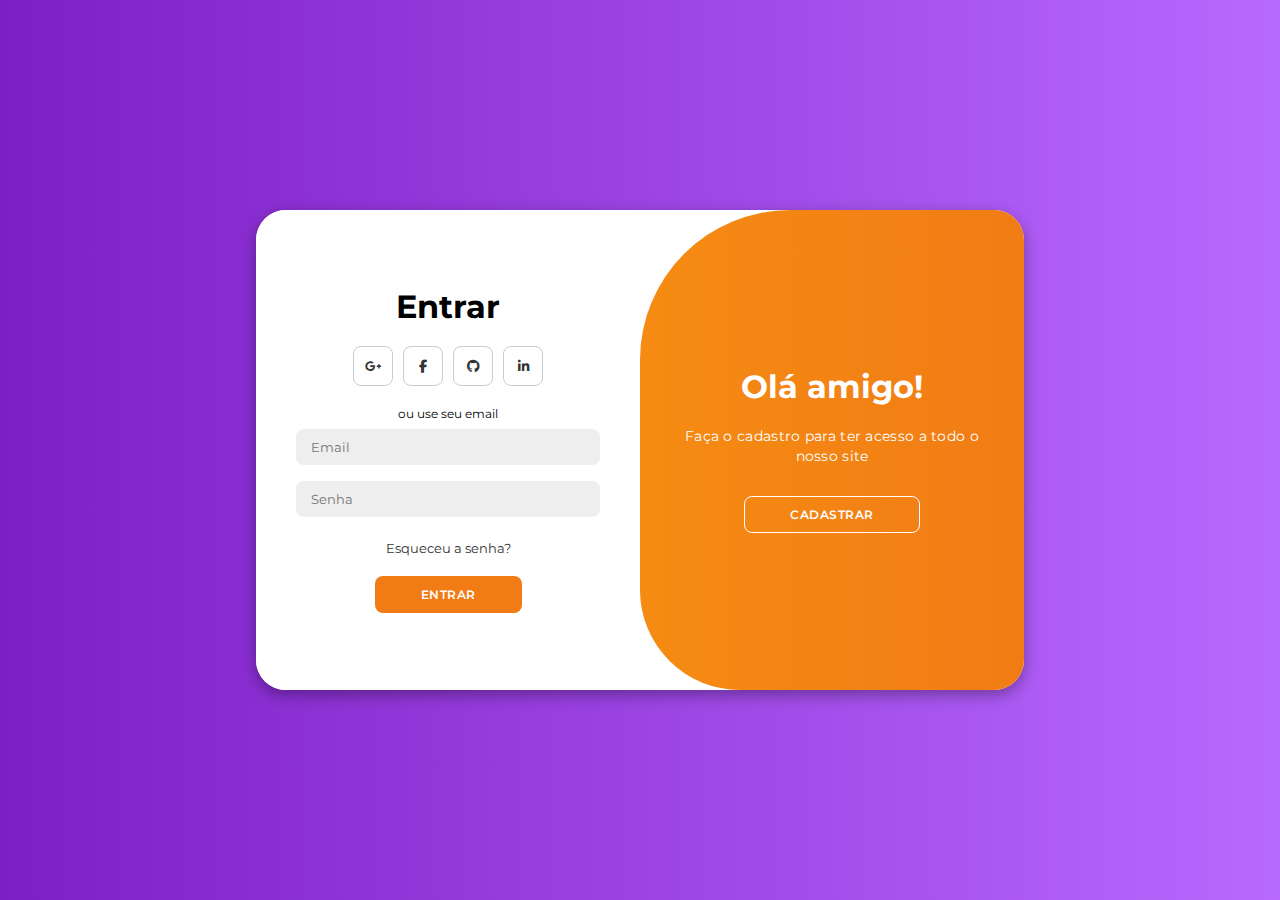
<file: loginpage/index.html>
<!DOCTYPE html>
<html lang="en">

<head>
    <meta charset="UTF-8">
    <meta name="viewport" content="width=device-width, initial-scale=1.0">
    <link rel="stylesheet" href="https://cdnjs.cloudflare.com/ajax/libs/font-awesome/6.4.2/css/all.min.css">
    <!-- Importação do arquivo de estilo CSS personalizado -->
    <link rel="stylesheet" href="style.css">
    <title>Login Page</title>
</head>

<body>
        <!-- Container principal -->
    <div class="container" id="container">
        <!-- Container principal -->
        <div class="form-container sign-up">
            <form>
                <h1>Crie uma conta</h1>
                <div class="social-icons">
                    <!-- Ícones de mídia social para cadastro -->
                    <a href="#" class="icon"><i class="fa-brands fa-google-plus-g"></i></a>
                    <a href="#" class="icon"><i class="fa-brands fa-facebook-f"></i></a>
                    <a href="#" class="icon"><i class="fa-brands fa-github"></i></a>
                    <a href="#" class="icon"><i class="fa-brands fa-linkedin-in"></i></a>
                </div>
                <span>ou use seu email</span>
                <input type="text" placeholder="Nome">
                <input type="email" placeholder="Email">
                <input type="password" placeholder="Senha">
                <button>Cadastrar</button>
            </form>
        </div>
         <!-- Container do formulário de login -->
        <div class="form-container sign-in">
            <form>
                <h1>Entrar</h1>
                <div class="social-icons">
                    <a href="#" class="icon"><i class="fa-brands fa-google-plus-g"></i></a>
                    <a href="#" class="icon"><i class="fa-brands fa-facebook-f"></i></a>
                    <a href="#" class="icon"><i class="fa-brands fa-github"></i></a>
                    <a href="#" class="icon"><i class="fa-brands fa-linkedin-in"></i></a>
                </div>
                <span>ou use seu email</span>
                <input type="email" placeholder="Email">
                <input type="password" placeholder="Senha">
                <a href="#">Esqueceu a senha?</a>
                <button>Entrar</button>
            </form>
        </div>
         <!-- Container de alternância entre os formulários de login e cadastro -->
        <div class="toggle-container">
            <div class="toggle">
                <div class="toggle-panel toggle-left">
                    <h1>Bem vindo de volta!</h1>
                    <p>Faça login para acessar o site</p>
                    <button class="hidden" id="login">Entrar</button>
                </div>
                <div class="toggle-panel toggle-right">
                    <h1>Olá amigo!</h1>
                    <p>Faça o cadastro para ter acesso a todo o nosso site</p>
                    <button class="hidden" id="register">Cadastrar</button>
                </div>
            </div>
        </div>
    </div>

    <script src="script.js"></script>
</body>

</html>
</file>
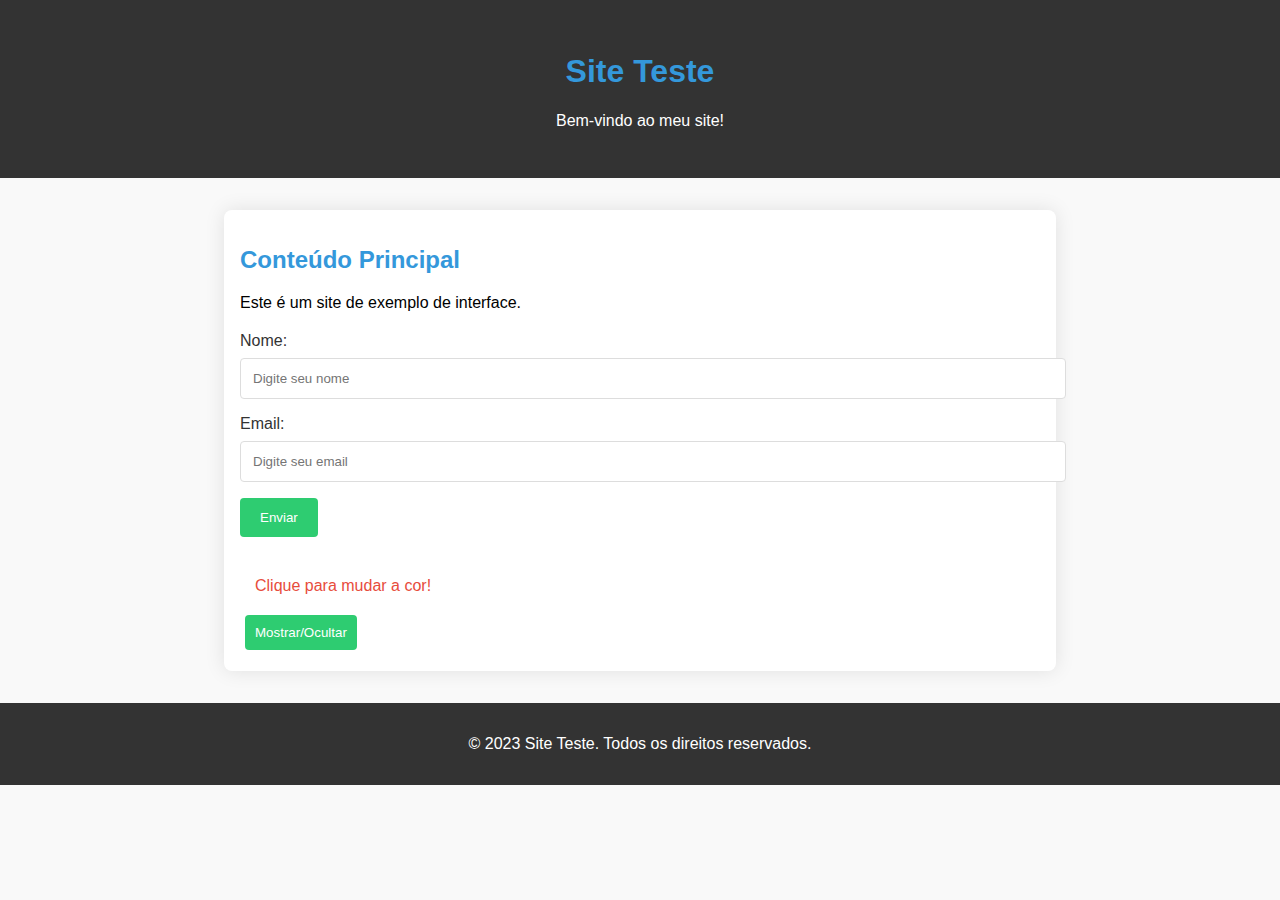
<file: prototype_1/index.html>
<!DOCTYPE html>
<html lang="en">
<head>
    <meta charset="UTF-8">
    <meta name="viewport" content="width=device-width, initial-scale=1.0">
    <link rel="stylesheet" href="style.css">
    <title>Site Teste</title>
</head>
<body>
    <header>
        <h1>Site Teste</h1>
        <p>Bem-vindo ao meu site!</p>
    </header>

    <section id="main-content">
        <h2>Conteúdo Principal</h2>
        <p>Este é um site de exemplo de interface.</p>
        
        <form>
            <label for="nome">Nome:</label>
            <input type="text" id="nome" name="nome" placeholder="Digite seu nome">

            <label for="email">Email:</label>
            <input type="email" id="email" name="email" placeholder="Digite seu email">

            <button type="button" onclick="mostrarMensagem()">Enviar</button>
        </form>
        
        <div class="interactive-elements">
            <p class="primary-color" onclick="mudarCor()">Clique para mudar a cor!</p>
            <button onclick="mostrarOcultar()">Mostrar/Ocultar</button>
        </div>
    </section>

    <footer>
        <p>&copy; 2023 Site Teste. Todos os direitos reservados.</p>
    </footer>

    <script src="script.js"></script>
</body>
</html>
</file>
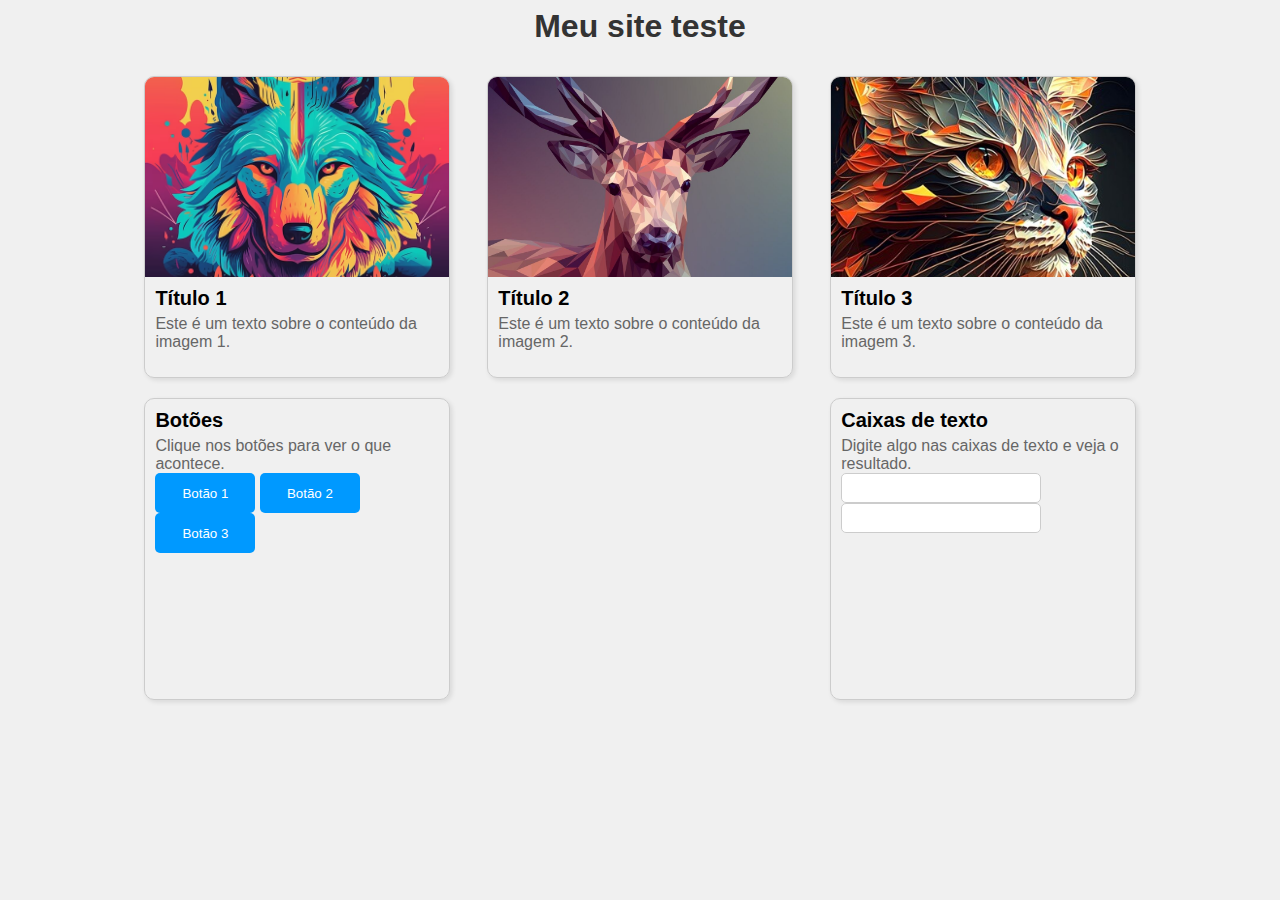
<file: prototype_2/index.html>
<html>
<head>
    <style>
        body {
            background-color: #f0f0f0;
            font-family: Arial, sans-serif;
        }

        h1 {
            color: #333333;
            text-align: center;
        }

        .container {
            width: 80%;
            margin: 0 auto;
            display: flex;
            flex-wrap: wrap;
            justify-content: space-between;
            align-items: center;
        }

        .card {
            width: 30%;
            height: 300px;
            margin: 10px;
            border: 1px solid #cccccc;
            border-radius: 10px;
            box-shadow: 2px 2px 5px rgba(0,0,0,0.1);
            overflow: hidden;
        }

        .card-image {
            width: 100%;
            height: 200px;
            object-fit: cover;
        }

        .card-content {
            padding: 10px;
        }

        .card-title {
            font-size: 20px;
            font-weight: bold;
            margin-bottom: 5px;
        }

        .card-text {
            font-size: 16px;
            color: #666666;
        }

        .button {
            width: 100px;
            height: 40px;
            background-color: #0099ff;
            color: white;
            border: none;
            border-radius: 5px;
            cursor: pointer;
        }

        .input {
            width: 200px;
            height: 30px;
            border: 1px solid #cccccc;
            border-radius: 5px;
            padding: 5px;
        }
    </style>
</head>
<body>
    <h1>Meu site teste</h1>
    <div class="container">
        <div class="card">
            <img src="imagem1.jpg" class="card-image">
            <div class="card-content">
                <div class="card-title">Título 1</div>
                <div class="card-text">Este é um texto sobre o conteúdo da imagem 1.</div>
            </div>
        </div>
        <div class="card">
            <img src="imagem2.jpg" class="card-image">
            <div class="card-content">
                <div class="card-title">Título 2</div>
                <div class="card-text">Este é um texto sobre o conteúdo da imagem 2.</div>
            </div>
        </div>
        <div class="card">
            <img src="imagem3.jpg" class="card-image">
            <div class="card-content">
                <div class="card-title">Título 3</div>
                <div class="card-text">Este é um texto sobre o conteúdo da imagem 3.</div>
            </div>
        </div>
        <div class="card">
            <div class="card-content">
                <div class="card-title">Botões</div>
                <div class="card-text">Clique nos botões para ver o que acontece.</div>
                <button class="button" onclick="alert('Você clicou no botão 1')">Botão 1</button>
                <button class="button" onclick="alert('Você clicou no botão 2')">Botão 2</button>
                <button class="button" onclick="alert('Você clicou no botão 3')">Botão 3</button>
            </div>
        </div>
        <div class="card">
            <div class="card-content">
                <div class="card-title">Caixas de texto</div>
                <div class="card-text">Digite algo nas caixas de texto e veja o resultado.</div>
                <input type="text" class="input" id="input1" oninput="document.getElementById('output1').innerHTML = this.value">
                <div id="output1"></div>
                <input type="text" class="input" id="input2" oninput="document.getElementById('output2').innerHTML = this.value">
                <div id="output2"></div>
            </div>
        </div>
    </div>
</body>
</html>
</file>
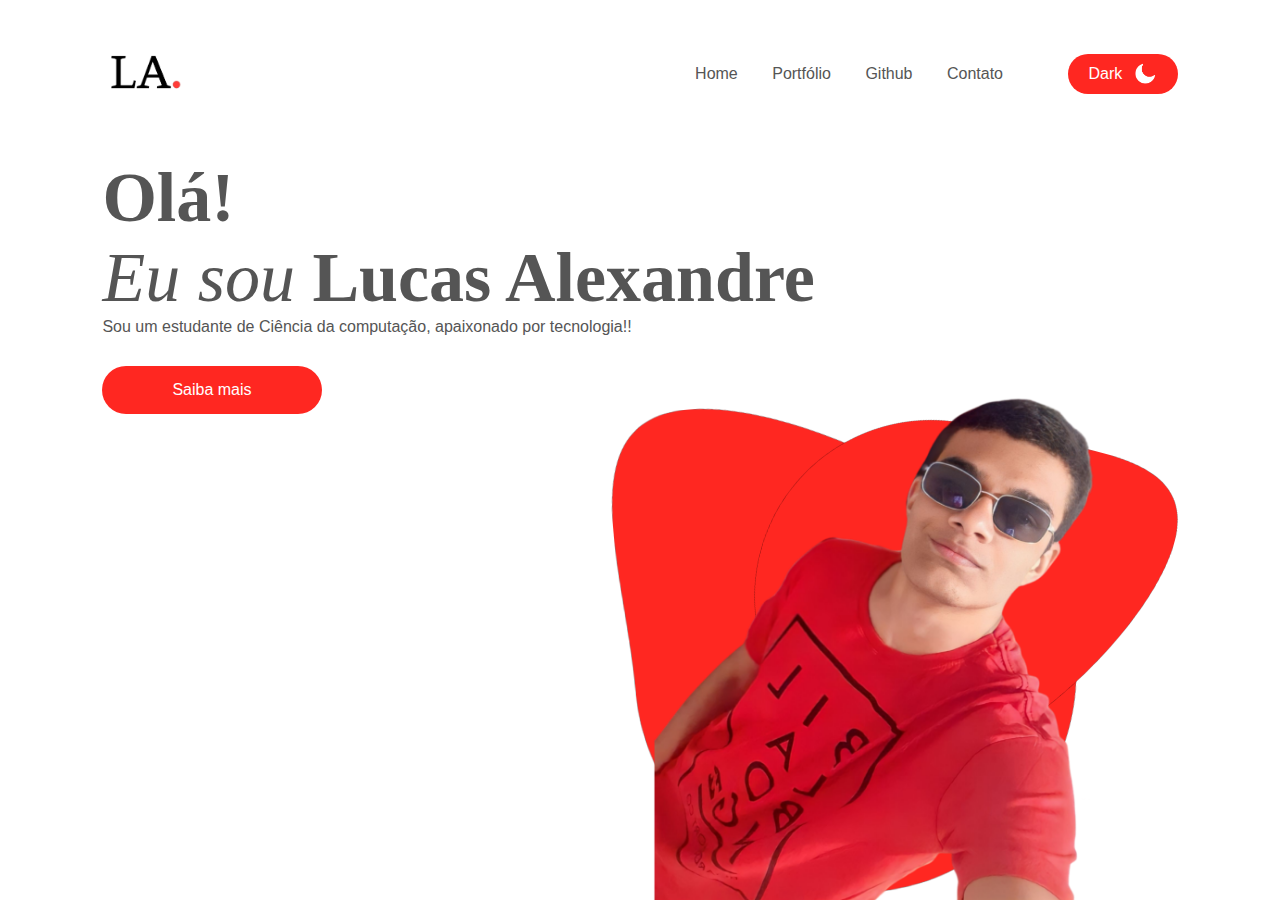
<file: prototype_portfolio/index.html>
<!DOCTYPE html>
<html lang="en">
<head>
    <meta charset="UTF-8">
    <meta name="viewport" content="width=device-width, initial-scale=1.0">
    <title>Portfolio light/dark</title>
    <link rel="stylesheet" href="style.css">

</head>
<body>
    
<div class="header">
    <!-- Barra de navegação -->
    <nav>
        <a href="#" class="logo"><img src="images/logo.png" id="logo"></a>
        <ul>
            <li><a href="#">Home</a></li>
            <li><a href="#">Portfólio</a></li>
            <li><a href="https://github.com/lucasalexdev">Github</a></li>
            <li><a href="#">Contato</a></li>
        </ul>
        <div class="toggle-btn" id="btn">
            <span id="btnText">Dark</span>
            <img src="images/moon.png" id="btnIcon">
        </div>
    </nav>

    <!-- Conteúdo principal -->
    <div class="content">
        <h1>Olá!</h1>
        <h1><span>Eu sou</span> Lucas Alexandre</h1>
        <p>Sou um estudante de Ciência da computação, apaixonado por tecnologia!!</p>
            <a href="#">Saiba mais</a>
    </div>

    <div class="image-box">
        <img src="images/user.png">
        <div class="pattern">
            <img src="images/background.png">
            <img src="images/background.png">
        </div>
    </div>

</div>
    
<script>
    
let btn = document.getElementById("btn");
let btnText = document.getElementById("btnText");
let btnIcon = document.getElementById("btnIcon");
let logo = document.getElementById("logo");

// Adicionando evento de clique ao botão de alternância de tema
btn.onclick = function(){
    document.body.classList.toggle("dark-theme");

    // Atualizando ícone e texto do botão de acordo com o tema
    if(document.body.classList.contains("dark-theme")){
        btnIcon.src = "images/sun.png";
        btnText.innerHTML = "Light";
        logo.src = "images/logo-white.png";
    }else{
        btnIcon.src = "images/moon.png";
        btnText.innerHTML = "Dark";
        logo.src = "images/logo.png";
    }

}


</script>
</body>
</html>
</file>
<file: prototype_1/style.css>
body {
    font-family: 'Arial', sans-serif;
    margin: 0;
    padding: 0;
    background-color: #f9f9f9;
}

header {
    background-color: #333;
    color: #fff;
    text-align: center;
    padding: 2em;
}

section {
    max-width: 800px;
    margin: 2em auto;
    padding: 1em;
    background-color: #fff;
    box-shadow: 0 0 20px rgba(0, 0, 0, 0.1);
    border-radius: 8px;
}

footer {
    text-align: center;
    padding: 1em;
    background-color: #333;
    color: #fff;
}

h1, h2 {
    color: #3498db;
}

form {
    margin-top: 20px;
}

label {
    display: block;
    margin-bottom: 8px;
    color: #333;
}

input {
    width: 100%;
    padding: 12px;
    margin-bottom: 16px;
    border: 1px solid #ddd;
    border-radius: 4px;
}

button {
    background-color: #2ecc71;
    color: #fff;
    padding: 12px 20px;
    border: none;
    border-radius: 4px;
    cursor: pointer;
    transition: background-color 0.3s ease;
}

button:hover {
    background-color: #27ae60;
}

/* Adicione mais cores conforme necessário */

/* Exemplo de cores adicionais */
.primary-color {
    color: #e74c3c;
}

.secondary-color {
    color: #9b59b6;
}
/* Estilos anteriores permanecem inalterados */

.interactive-elements {
    margin-top: 30px;
}

.interactive-elements p, .interactive-elements button {
    padding: 10px;
    margin: 5px;
    cursor: pointer;
}

.interactive-elements p:hover, .interactive-elements button:hover {
    background-color: #ecf0f1;
    transition: background-color 0.3s ease;
}

/* Adicione mais estilos interativos conforme necessário */
</file>
<file: prototype_portfolio/style.css>
*{
    margin: 0;
    padding: 0;
    font-family: 'Poppins', sans-serif;
    box-sizing: border-box;
}

:root{
    --background-color: #fff;
    --text-color: #555;
    --title-color: #000;
}
/* Tema escuro */
.dark-theme{
    --background-color: #000;
    --text-color: #999;
    --title-color: #fff;
}

.logo img {
    width: 80px;
}
body{
    background: var(--background-color);
    color: var(--text-color);
    transition: background 0.8s, color 0.8s;
}

.header{
    width: 100%;
    min-height: 100vh;
    padding: 0 8%;
    position: relative;
    overflow:  hidden;
}
nav{
    display: flex;
    align-items: center;
    padding: 10px 0;
}
nav ul{
    width: 100%;
    text-align: right;
    list-style: none;
    margin: 50px;
}
nav ul li{
    display: inline-block;
    margin: 5px 15px;
}
nav ul li a{
    text-decoration: none;
    color: var(--text-color);
    font-weight: 500;
}
.toggle-btn{
    background: #FF2721;
    color: #fff;
    display: flex;
    align-items: center;
    justify-content: center;
    width: 150px;
    height: 40px;
    border-radius: 20px;
    cursor: pointer;
}
.toggle-btn img{
    width: 25px;
    margin-left: 10px;
}
.content{
    margin-top: 10px;
    max-width: 600;
}
.content h1{
    font-size: 70px;
    font-family: serif;
    color: var(--text-color);
    font-weight: 600;
}
.content h1 span{/* Retirar dps */
    font-family: serif; 
    font-weight: 400;
    font-style: italic;
}
.content a{
    background: #FF2721;
    color: #fff;
    padding: 15px 70px;
    border-radius: 30px;
    cursor: pointer;
    display: inline-block;
    margin-top: 30px;
    text-decoration: none;
}
.image-box img{
    width: 500px;
    display: block;
}
.image-box{
    position: absolute;
    bottom: 0;
    right: 10%;
}
.pattern{
    position: absolute;
    top: 0%;
    left: 50%;
    display: flex;
    transform: rotate(40deg);
    z-index: -1;
}
.pattern img{
    width: 450px;
    position: absolute;
    top: 0;
    left: 0;
    animation: move 1s linear infinite alternate-reverse;

}
.pattern img:nth-child(1){
    transform: rotate(-45deg) translate(-70px, 50px);
    animation-delay: 0.5s;
}
.pattern img:nth-child(2){
    transform: rotate(65deg) translate(0px, -40px) scale(.8);
    animation-delay: 1.5s;
}

@keyframes move {
    100%{
        margin-left: 40px;
        margin-top: 20px;
        opacity: 0.3;
    }
    
}
</file>
<file: loginpage/style.css>
/* Importação da fonte Montserrat do Google Fonts */
@import url('https://fonts.googleapis.com/css2?family=Montserrat:wght@300;400;500;600;700&display=swap');

/* Reset de margens, preenchimentos e configuração da caixa */
*{
    margin: 0;
    padding: 0;
    box-sizing: border-box;
    font-family: 'Montserrat', sans-serif; /* Definição da fonte padrão */
}

/* Estilos do corpo da página */
body{
    background-color: #B869FF; /* Cor de fundo de fallback */
    background: linear-gradient(to right, #7E1FC6, #B869FF); /* Gradiente de fundo */
    display: flex;
    align-items: center;
    justify-content: center;
    flex-direction: column;
    height: 100vh; /* Utiliza 100% da altura da viewport */
}

/* Estilos do container principal */
.container{
    background-color: #fff; /* Cor de fundo */
    border-radius: 30px; /* Borda arredondada */
    box-shadow: 0 5px 15px rgba(0, 0, 0, 0.35); /* Sombra */
    position: relative;
    overflow: hidden; /* Para esconder conteúdo que transborda */
    width: 768px; /* Largura fixa */
    max-width: 100%; /* Largura máxima para layouts responsivos */
    min-height: 480px; /* Altura mínima para evitar quebrar o layout */
}

/* Estilos para parágrafos dentro do container */
.container p{
    font-size: 14px; /* Tamanho da fonte */
    line-height: 20px; /* Altura da linha */
    letter-spacing: 0.3px; /* Espaçamento entre letras */
    margin: 20px 0; /* Margens superior e inferior */
}

/* Estilos para spans dentro do container */
.container span{
    font-size: 12px; /* Tamanho da fonte */
}

/* Estilos para links dentro do container */
.container a{
    color: #333; /* Cor do texto */
    font-size: 13px; /* Tamanho da fonte */
    text-decoration: none; /* Remover decoração de link padrão */
    margin: 15px 0 10px; /* Margens superior, inferior e inferior */
}

/* Estilos para botões dentro do container */
.container button{
    background-color: #F17C15; /* Cor de fundo */
    color: #fff; /* Cor do texto */
    font-size: 12px; /* Tamanho da fonte */
    padding: 10px 45px; /* Preenchimento */
    border: 1px solid transparent; /* Borda transparente */
    border-radius: 8px; /* Borda arredondada */
    font-weight: 600; /* Peso da fonte */
    letter-spacing: 0.5px; /* Espaçamento entre letras */
    text-transform: uppercase; /* Transformar texto em maiúsculas */
    margin-top: 10px; /* Margem superior */
    cursor: pointer; /* Alterar cursor para indicar interatividade */
}

/* Estilos para botões ocultos dentro do container */
.container button.hidden{
    background-color: transparent; /* Cor de fundo transparente */
    border-color: #fff; /* Cor da borda */
}

/* Estilos para formulários dentro do container */
.container form{
    background-color: #fff; /* Cor de fundo */
    display: flex;
    align-items: center;
    justify-content: center;
    flex-direction: column;
    padding: 0 40px; /* Preenchimento horizontal */
    height: 100%; /* Utiliza 100% da altura do container */
}

/* Estilos para campos de entrada de dados dentro do container */
.container input{
    background-color: #eee; /* Cor de fundo */
    border: none; /* Sem borda */
    margin: 8px 0; /* Margens superior e inferior */
    padding: 10px 15px; /* Preenchimento */
    font-size: 13px; /* Tamanho da fonte */
    border-radius: 8px; /* Borda arredondada */
    width: 100%; /* Largura total */
    outline: none; /* Remover contorno de foco */
}

/* Estilos para o container do formulário */
.form-container{
    position: absolute;
    top: 0;
    height: 100%;
    transition: all 0.6s ease-in-out; /* Transição suave */
}

/* Estilos para o formulário de login */
.sign-in{
    left: 0;
    width: 50%;
    z-index: 2;
}

/* Estilos para o formulário de login ativo */
.container.active .sign-in{
    transform: translateX(100%); /* Mover para fora da tela */
}

/* Estilos para o formulário de cadastro */
.sign-up{
    left: 0;
    width: 50%;
    opacity: 0; /* Opacidade inicial */
    z-index: 1;
}

/* Estilos para o formulário de cadastro ativo */
.container.active .sign-up{
    transform: translateX(100%); /* Mover para fora da tela */
    opacity: 1; /* Tornar visível */
    z-index: 5; /* Elevar acima do formulário de login */
    animation: move 0.6s; /* Animação de entrada */
}

/* Animação de entrada para o formulário de cadastro */
@keyframes move{
    0%, 49.99%{
        opacity: 0;
        z-index: 1;
    }
    50%, 100%{
        opacity: 1;
        z-index: 5;
    }
}

/* Estilos para ícones de mídia social */
.social-icons{
    margin: 20px 0; /* Margem superior e inferior */
}

/* Estilos para links de mídia social */
.social-icons a{
    border: 1px solid #ccc; /* Borda */
    border-radius: 20%; /* Borda arredondada */
    display: inline-flex;
    justify-content: center;
    align-items: center;
    margin: 0 3px; /* Margens */
    width: 40px; /* Largura */
    height: 40px; /* Altura */
}

/* Estilos para o container de alternância entre os formulários */
.toggle-container{
    position: absolute;
    top: 0;
    left: 50%;
    width: 50%;
    height: 100%;
    overflow: hidden;
    transition: all 0.6s ease-in-out; /* Transição suave */
    border-radius: 150px 0 0 100px; /* Borda arredondada */
    z-index: 1000; /* Z-index para elevar acima dos outros elementos */
}

/* Estilos para o container de alternância ativo */
.container.active .toggle-container{
    transform: translateX(-100%); /* Mover para fora da tela */
    border-radius: 0 150px 100px 0; /* Borda arredondada */
}

/* Estilos para o elemento de alternância */
.toggle{
    background-color: #F17C15; /* Cor de fundo */
    height: 100%; /* Altura */
    background: linear-gradient(to right, #FA9B11, #F17C15); /* Gradiente de fundo */
    color: #fff; /* Cor do texto */
    position: relative;
    left: -100%; /* Posicionamento inicial */
    height: 100%; /* Altura */
    width: 200%; /* Largura */
    transform: translateX(0); /* Inicialmente sem transformação */
    transition: all 0.6s ease-in-out; /* Transição suave */
}

/* Estilos para o elemento de alternância ativo */
.container.active .toggle{
    transform: translateX(50%); /* Mover para a posição visível */
}

/* Estilos para os painéis de alternância */
.toggle-panel{
    position: absolute;
    width: 50%;
    height: 100%;
    display: flex;
    align-items: center;
    justify-content: center;
    flex-direction: column;
    padding: 0 30px; /* Preenchimento horizontal */
    text-align: center;
    top: 0;
    transform: translateX(0); /* Posição inicial */
    transition: all 0.6s ease-in-out; /* Transição suave */
}

/* Estilos para o painel de alternância à esquerda */
.toggle-left{
    transform: translateX(-200%); /* Mover para fora da tela à esquerda */
}

/* Estilos para o painel de alternância à esquerda ativo */
.container.active .toggle-left{
    transform: translateX(0); /* Mover para a posição visível */
}

/* Estilos para o painel de alternância à direita */
.toggle-right{
    right: 0;
    transform: translateX(0); /* Posição inicial */
}

/* Estilos para o painel de alternância à direita ativo */
.container.active .toggle-right{
    transform: translateX(200%); /* Mover para fora da tela à direita */
}
</file>
